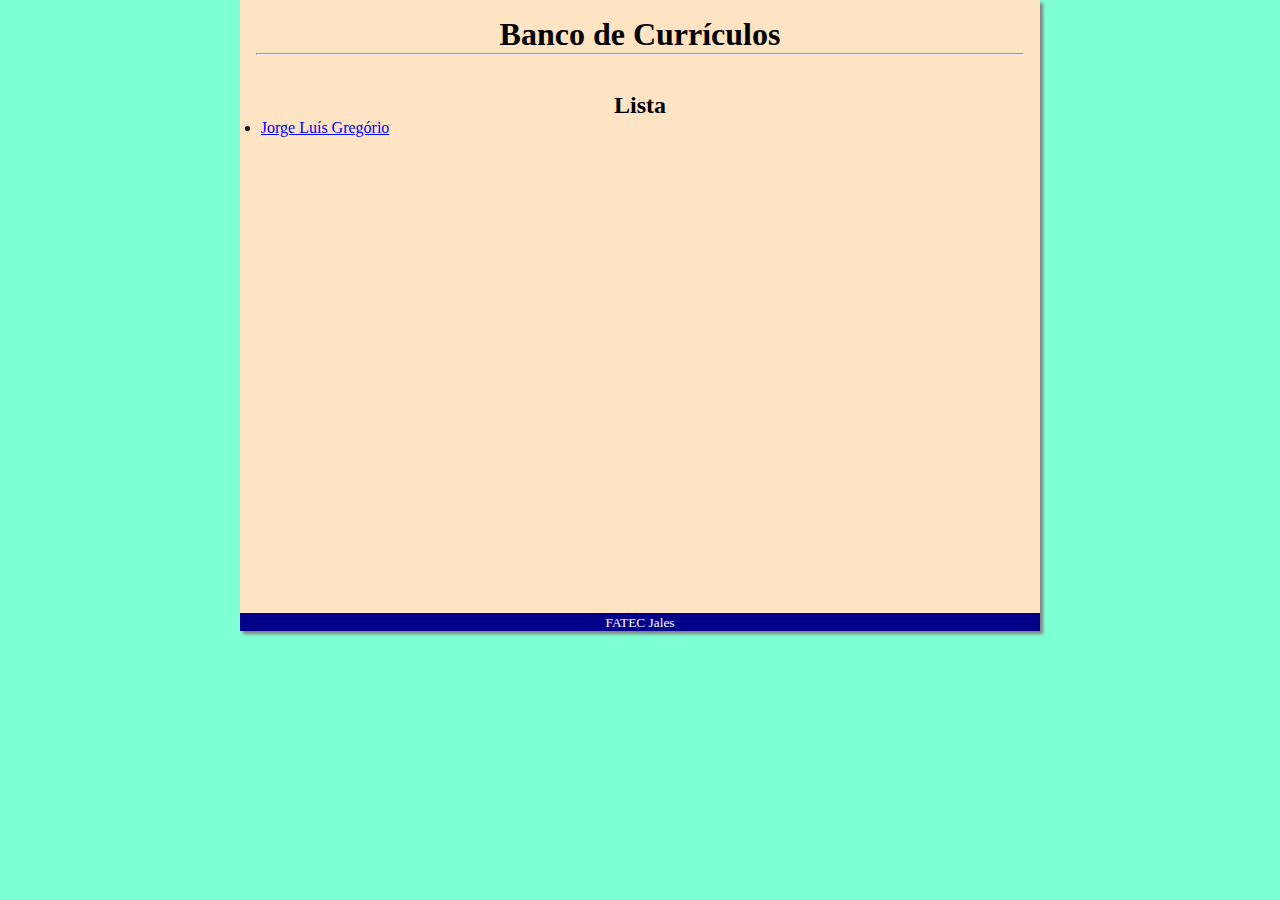
<file: index.html>
<!DOCTYPE html>
<html lang="pt-br">

<head>
    <meta charset="UTF-8">
    <meta name="viewport" content="width=device-width, initial-scale=1.0">
    <title>Banco de Currículos</title>
    <link rel="stylesheet" href="style.css">
</head>

<body class="bg-secondary">

    <div class="container">
        <header class="padding-md text-center">
            <h1>Banco de Currículos</h1>
            <hr>
        </header>
        <main style="min-height:500px;" class="padding-lg">
            <h2 class="text-center">Lista</h2>
            <ul>
                <li><a href="curriculos/jorge/index.html">Jorge Luís Gregório</a></li>
            </ul>
        </main>
        <footer class="text-center text-white bg-primary">
            <small>FATEC Jales</small>
        </footer>
    </div>
</body>

</html>
</file>
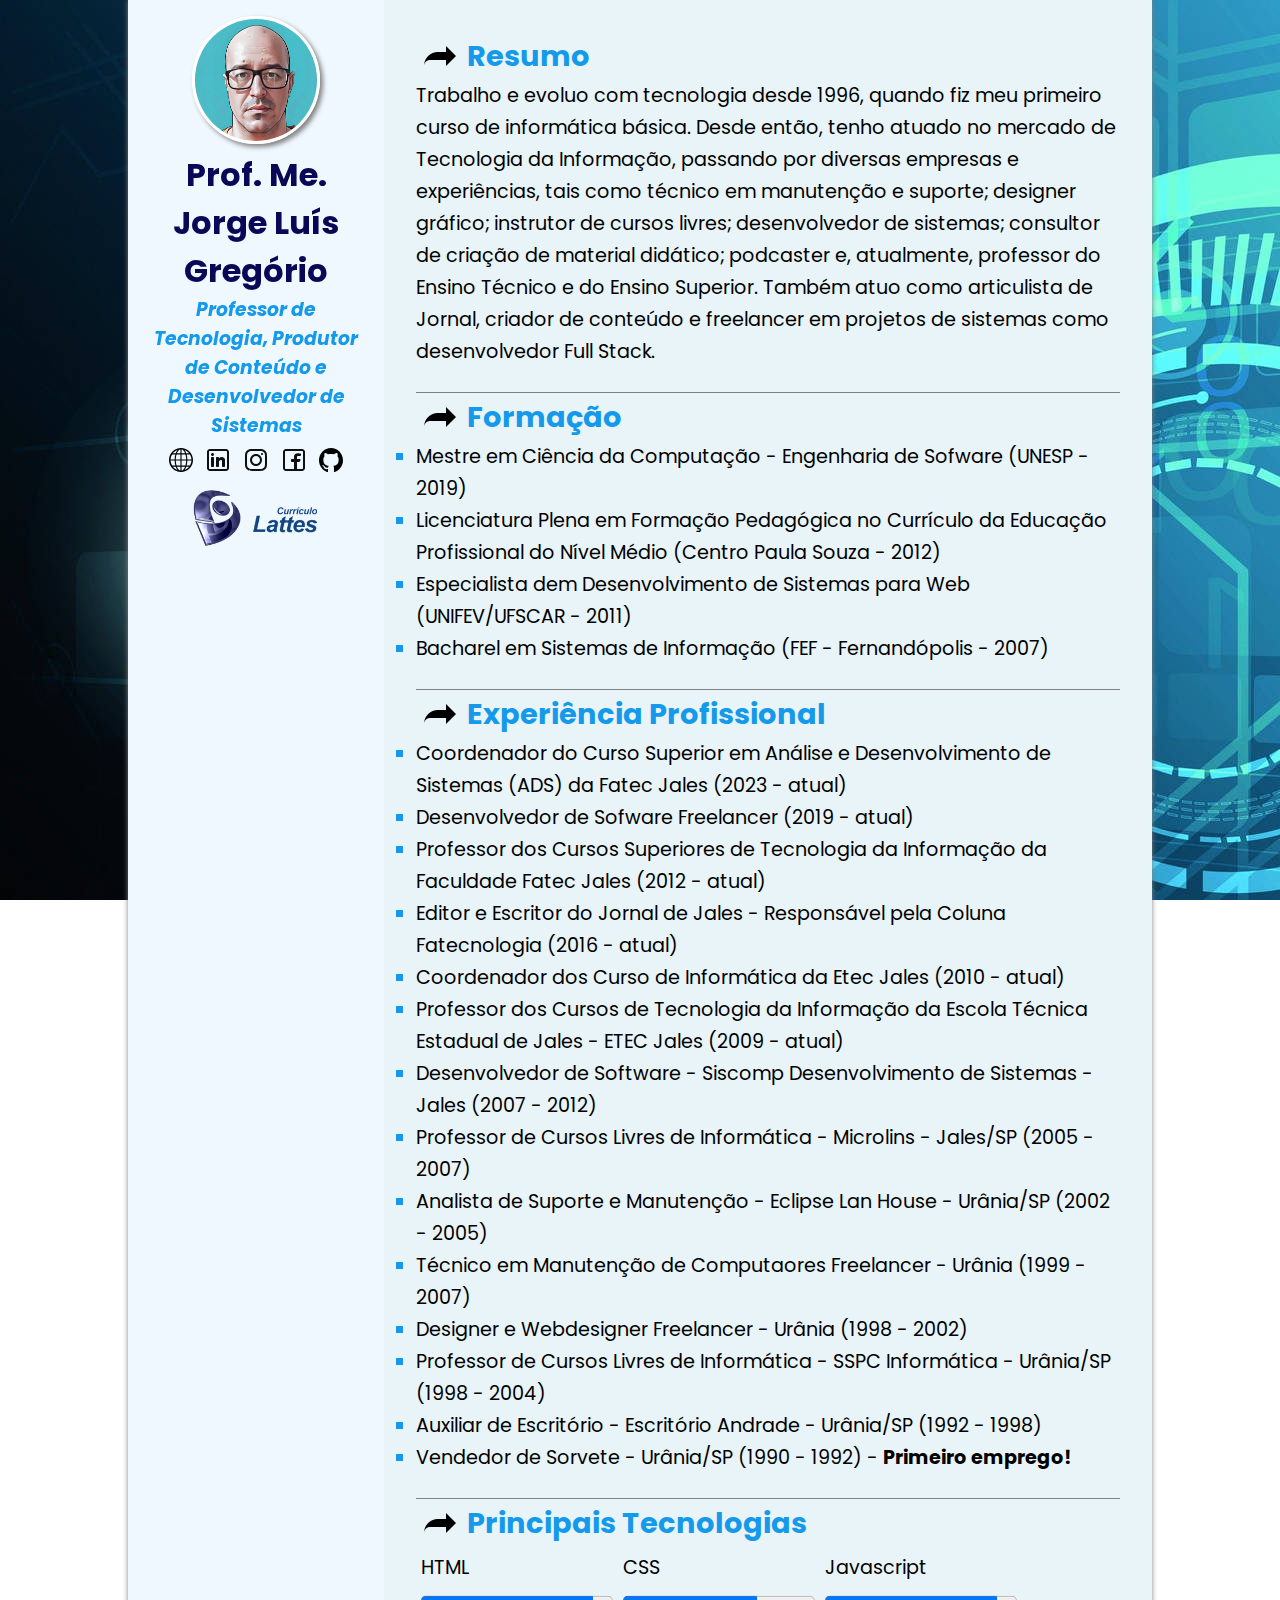
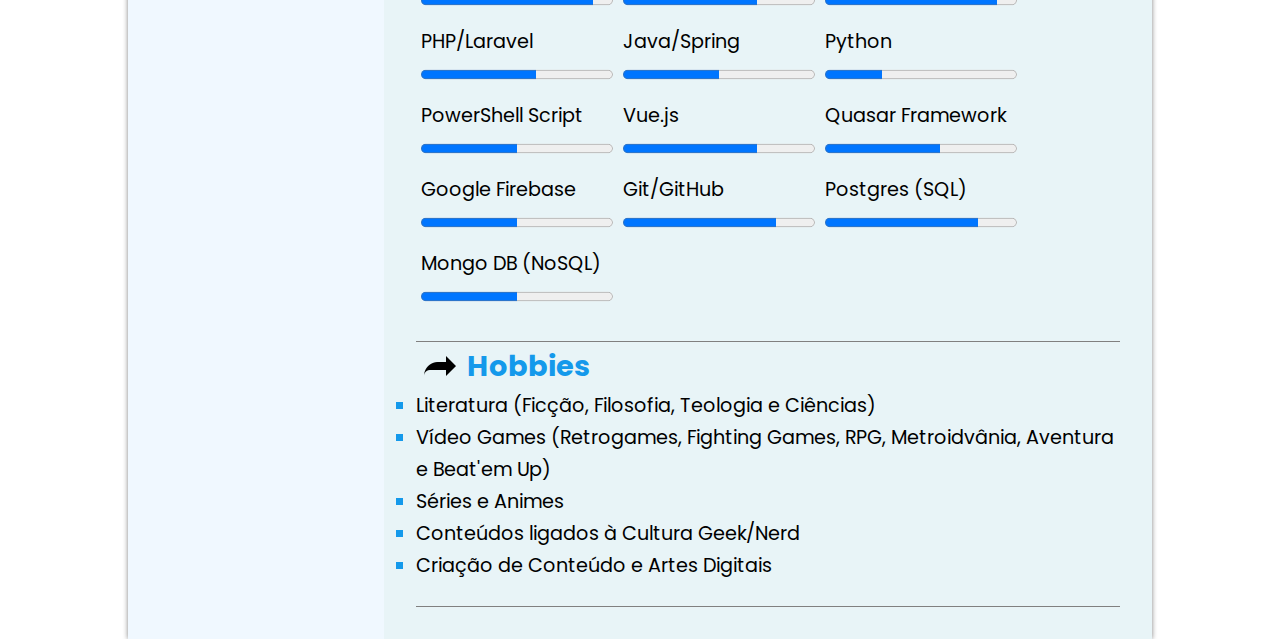
<file: curriculos/jorge/index.html>
<!DOCTYPE html>
<html lang="pt-br">
  <head>
    <meta charset="UTF-8" />
    <meta name="viewport" content="width=device-width, initial-scale=1.0" />
    <title>Currículo Prof. Jorge</title>
    <link rel="stylesheet" href="style.css" />
  </head>
  <body>
    <div id="social">
      <p>Prof. Me. Jorge Luís Gregório</p>
      <a href="https://www.jlgregorio.com.br" target="_blank"
        ><img src="icons/site.svg"
      /></a>
      <a href="https://www.linkedin.com/in/jlgregorio"
        ><img src="icons/linkedin.svg"
      /></a>
      <a href="https://www.instagram.com/prof.jlgregorio" target="_blank"
        ><img src="icons/instagram.svg"
      /></a>
      <a href="https://www.facebook.com/prof.jlgregorio" target="_blank"
        ><img src="icons/facebook.svg"
      /></a>
      <a href="https://github.com/prof-jlgregorio" target="_blank"
        ><img src="icons/github.svg"
      /></a>

        <a href="http://lattes.cnpq.br/3776799279256689" target="_blank">
          <img style="width: 52px;" src="icons/icon-curriculo-lattes.png" alt="">
        </a>

    </div>
    <div id="container">
      <header id="contact">
        <div id="basic-info">
          <img id="photo" src="img/prof_jorge.jpg" alt="" />
          <h1>Prof. Me. Jorge Luís Gregório</h1>
          <h3>
            Professor de Tecnologia, Produtor de Conteúdo e Desenvolvedor de
            Sistemas
          </h3>
          <div id="contact-social">
            <a href="https://www.jlgregorio.com.br" target="_blank"
              ><img src="icons/site.svg"
            /></a>
            <a href="https://www.linkedin.com/in/jlgregorio"
              ><img src="icons/linkedin.svg"
            /></a>
            <a href="https://www.instagram.com/prof.jlgregorio" target="_blank"
              ><img src="icons/instagram.svg"
            /></a>
            <a href="https://www.facebook.com/prof.jlgregorio" target="_blank"
              ><img src="icons/facebook.svg"
            /></a>
            <a href="https://github.com/prof-jlgregorio" target="_blank"
              ><img src="icons/github.svg"
            /></a>
            <div>
            <a href="http://lattes.cnpq.br/3776799279256689" target="_blank">
              <img style="width: 128px;" src="icons/icon-curriculo-lattes.png" alt="">
            </a>
          </div>
          </div>
        </div>
      </header>
      <main id="info">
        <div id="resume">
          <h2  class="arrow">Resumo</h2>
          <p>Trabalho e evoluo com tecnologia desde 1996, quando fiz meu primeiro curso de informática básica. Desde então, tenho atuado no mercado de Tecnologia da Informação, passando por diversas empresas e experiências, tais como técnico em manutenção e suporte; designer gráfico; instrutor de cursos livres; desenvolvedor de sistemas; consultor de criação de material didático; podcaster e, atualmente, professor do Ensino Técnico e do Ensino Superior. Também atuo como articulista de Jornal, criador de conteúdo e freelancer em projetos de sistemas como desenvolvedor Full Stack.</p>
        </div>
        <div id="formation" >
          <h2 class="arrow">Formação</h2>
          <ul>
            <li>
              Mestre em Ciência da Computação - Engenharia de Sofware (UNESP -
              2019)
            </li>
            <li>
              Licenciatura Plena em Formação Pedagógica no Currículo da Educação
              Profissional do Nível Médio (Centro Paula Souza - 2012)
            </li>
            <li>
              Especialista dem Desenvolvimento de Sistemas para Web
              (UNIFEV/UFSCAR - 2011)
            </li>
            <li>
              Bacharel em Sistemas de Informação (FEF - Fernandópolis - 2007)
            </li>
          </ul>
        </div>
        <div id="experience">
          <h2  class="arrow">Experiência Profissional</h2>
          <ul>
            <li>
              Coordenador do Curso Superior em Análise e Desenvolvimento de
              Sistemas (ADS) da Fatec Jales (2023 - atual)
            </li>
            <li>Desenvolvedor de Sofware Freelancer (2019 - atual)</li>
            <li>
              Professor dos Cursos Superiores de Tecnologia da Informação da
              Faculdade Fatec Jales (2012 - atual)
            </li>
            <li>
              Editor e Escritor do Jornal de Jales - Responsável pela Coluna
              Fatecnologia (2016 - atual)
            </li>
            <li>
              Coordenador dos Curso de Informática da Etec Jales (2010 - atual)
            </li>
            <li>
              Professor dos Cursos de Tecnologia da Informação da Escola Técnica
              Estadual de Jales - ETEC Jales (2009 - atual)
            </li>
            <li>
              Desenvolvedor de Software - Siscomp Desenvolvimento de Sistemas -
              Jales (2007 - 2012)
            </li>
            <li>
              Professor de Cursos Livres de Informática - Microlins - Jales/SP
              (2005 - 2007)
            </li>
            <li>
              Analista de Suporte e Manutenção - Eclipse Lan House - Urânia/SP
              (2002 - 2005)
            </li>
            <li>
              Técnico em Manutenção de Computaores Freelancer - Urânia (1999 -
              2007)
            </li>
            <li>Designer e Webdesigner Freelancer - Urânia (1998 - 2002)</li>
            <li>
              Professor de Cursos Livres de Informática - SSPC Informática -
              Urânia/SP (1998 - 2004)
            </li>
            <li>
              Auxiliar de Escritório - Escritório Andrade - Urânia/SP (1992 -
              1998)
            </li>
            <li>
              Vendedor de Sorvete - Urânia/SP (1990 - 1992) -
              <strong>Primeiro emprego!</strong>
            </li>
          </ul>
        </div>
        <div id="technologies">
          <h2  class="arrow">Principais Tecnologias</h2>
          <div class="content">
            <div>
              <p>HTML</p>
              <progress max="10" value="9"></progress>
            </div>
            <div>
              <p>CSS</p>
              <progress max="10" value="7"></progress>
            </div>
            <div>
              <p>Javascript</p>
              <progress max="10" value="9"></progress>
            </div>
            <div>
              <p>PHP/Laravel</p>
              <progress max="10" value="6"></progress>
            </div>
            <div>
              <p>Java/Spring</p>
              <progress max="10" value="5"></progress>
            </div>
            <div>
              <p>Python</p>
              <progress max="10" value="3"></progress>
            </div>
            <div>
              <p>PowerShell Script</p>
              <progress max="10" value="5"></progress>
            </div>
            <div>
              <p>Vue.js</p>
              <progress max="10" value="7"></progress>
            </div>
            <div>
              <p>Quasar Framework</p>
              <progress max="10" value="6"></progress>
            </div>
            <div>
              <p>Google Firebase</p>
              <progress max="10" value="5"></progress>
            </div>
            <div>
              <p>Git/GitHub</p>
              <progress max="10" value="8"></progress>
            </div>
            <div>
              <p>Postgres (SQL)</p>
              <progress max="10" value="8"></progress>
            </div>
            <div>
              <p>Mongo DB (NoSQL)</p>
              <progress max="10" value="5"></progress>
            </div>
          </div>
        </div>
        <div id="hobbies">
          <h2  class="arrow">Hobbies</h2>
          <ul>
            <li>Literatura (Ficção, Filosofia, Teologia e Ciências)</li>
            <li>
              Vídeo Games (Retrogames, Fighting Games, RPG, Metroidvânia,
              Aventura e Beat'em Up)
            </li>
            <li>Séries e Animes</li>
            <li>Conteúdos ligados à Cultura Geek/Nerd</li>
            <li>Criação de Conteúdo e Artes Digitais</li>
          </ul>
        </div>
      </main>
    </div>
  </body>
</html>
</file>
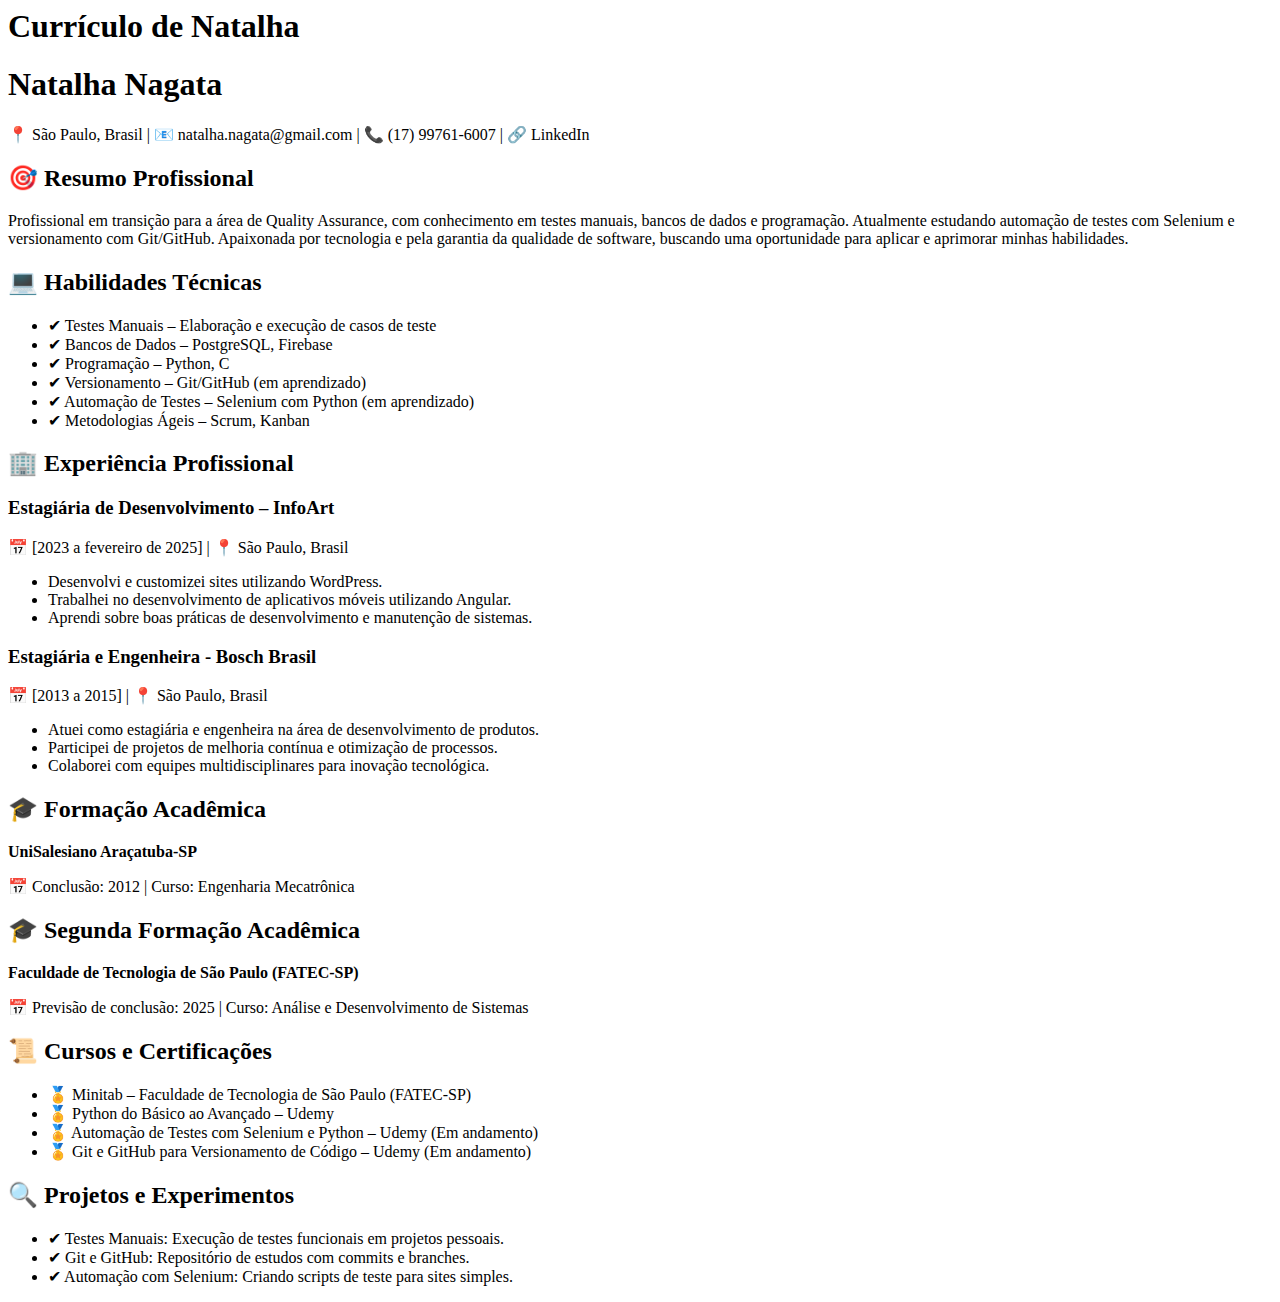
<file: curriculos/natalha/index.html>
<title>Currículo de Natalha</title> 
</head>
<body>
    <header>
        <h1>Currículo de Natalha</h1>
        <h1>Natalha Nagata</h1>
        <p>
            📍 São Paulo, Brasil | 📧 natalha.nagata@gmail.com | 📞 (17) 99761-6007 | 🔗 LinkedIn
        </p>
    </header>
    
    <section id="resumo">
        <h2>🎯 Resumo Profissional</h2>
        <p>
            Profissional em transição para a área de Quality Assurance, com conhecimento em testes manuais, bancos de dados e programação. Atualmente estudando automação de testes com Selenium e versionamento com Git/GitHub. Apaixonada por tecnologia e pela garantia da qualidade de software, buscando uma oportunidade para aplicar e aprimorar minhas habilidades.
        </p>
    </section>
    
    <section id="habilidades">
        <h2>💻 Habilidades Técnicas</h2>
        <ul>
            <li>✔ Testes Manuais – Elaboração e execução de casos de teste</li>
            <li>✔ Bancos de Dados – PostgreSQL, Firebase</li>
            <li>✔ Programação – Python, C</li>
            <li>✔ Versionamento – Git/GitHub (em aprendizado)</li>
            <li>✔ Automação de Testes – Selenium com Python (em aprendizado)</li>
            <li>✔ Metodologias Ágeis – Scrum, Kanban</li>
        </ul>
    </section>
    
    <section id="experiencia">
        <h2>🏢 Experiência Profissional</h2>
        <h3>Estagiária de Desenvolvimento – InfoArt</h3>
        <p>📅 [2023 a fevereiro de 2025] | 📍 São Paulo, Brasil</p>
        <ul>
            <li>Desenvolvi e customizei sites utilizando WordPress.</li>
            <li>Trabalhei no desenvolvimento de aplicativos móveis utilizando Angular.</li>
            <li>Aprendi sobre boas práticas de desenvolvimento e manutenção de sistemas.</li>
        </ul>
        
        <h3>Estagiária e Engenheira - Bosch Brasil</h3>
        <p>📅 [2013 a 2015] | 📍 São Paulo, Brasil</p>
        <ul>
            <li>Atuei como estagiária e engenheira na área de desenvolvimento de produtos.</li>
            <li>Participei de projetos de melhoria contínua e otimização de processos.</li>
            <li>Colaborei com equipes multidisciplinares para inovação tecnológica.</li>
        </ul>
    </section>
    
    <section id="formacao">
        <h2>🎓 Formação Acadêmica</h2>
        <p><strong>UniSalesiano Araçatuba-SP</strong></p>
        <p>📅 Conclusão: 2012 | Curso: Engenharia Mecatrônica</p>
        <h2>🎓 Segunda Formação Acadêmica</h2>
        <p><strong>Faculdade de Tecnologia de São Paulo (FATEC-SP)</strong></p>
        <p>📅 Previsão de conclusão: 2025 | Curso: Análise e Desenvolvimento de Sistemas</p>
    </section>
    
    <section id="cursos">
        <h2>📜 Cursos e Certificações</h2>
        <ul>
            <li>🏅 Minitab – Faculdade de Tecnologia de São Paulo (FATEC-SP)</li>
            <li>🏅 Python do Básico ao Avançado – Udemy</li>
            <li>🏅 Automação de Testes com Selenium e Python – Udemy (Em andamento)</li>
            <li>🏅 Git e GitHub para Versionamento de Código – Udemy (Em andamento)</li>
        </ul>
    </section>
    
    <section id="projetos">
        <h2>🔍 Projetos e Experimentos</h2>
        <ul>
            <li>✔ Testes Manuais: Execução de testes funcionais em projetos pessoais.</li>
            <li>✔ Git e GitHub: Repositório de estudos com commits e branches.</li>
            <li>✔ Automação com Selenium: Criando scripts de teste para sites simples.</li>
        </ul>
    </section>
</body>
</html>
</file>
<file: style.css>
*{
    padding: 0;
    margin: 0;
}

.container {
    margin: 0 auto;
    background-color: bisque;
    width: 800px;
    box-shadow: 3px 3px 3px gray;

}

.margin-sm{
    margin: 0.5rem;
}

.margin-md{
    margin: 1rem;
}

.margin-lg{
    margin: 1.3rem;
}

.text-center {
    text-align: center;
}

.padding-sm{
    padding: 1rem;
}

.padding-md{
    padding: 1rem;
}

.padding-lg{
    padding: 1.3rem;
}

.text-center {
    text-align: center;
}

.text-white{
    color: white;
}

.bg-primary{
    background-color: darkblue;
}

.bg-secondary{
    background-color: aquamarine;
}
</file>
<file: curriculos/jorge/style.css>
/* importar fonte Poppins do Google Fonts */
@import url('https://fonts.googleapis.com/css2?family=Poppins&display=swap');

/* CSS reset - definindo valores iniciais */
* {
    margin: 0;
    padding: 0;
    font-family: 'Poppins', sans-serif;
    box-sizing: border-box;
}


#contact {
    text-align: center;
    background-color: aliceblue;
    padding: 1rem;
    box-shadow: 0 3px 7px gray;
}

#contact h1 {
    font-weight: bolder;
    color: rgb(8, 8, 86);
}

#contact h3 {
    font-style: italic;
    color: rgb(20, 153, 235);
}

#photo {
    width: 128px;
    border-radius: 70%;
    border: medium white solid;
    box-shadow: 3px 3px 5px gray;
}


#social,
#contact-social {
    padding: 0.2rem;
    text-align: center;
    display: block;
}

#social {
    background-color: aqua;
    box-shadow: 0 3px 5px gray;
    position: sticky;
    top: 0;
}

#contact-social {
    display: none;
}

#social img,
#contact-social img {
    width: 24px;
    margin: 0.3rem;
}


#info {
    padding: 2rem;
}

#info ul {
    list-style-type: square;
}

#info  {
    line-height: 2rem;
}

#info li::marker {
    color: rgb(20, 153, 235);
}

#resume,
#formation,
#experience,
#hobbies,
#technologies {
    border-bottom: solid gray thin;
    padding-bottom: 1.5rem;
}

/* coloca um conteúdo antes do elemento, nesse caso um ícone em formato png */
.arrow::before {
    content: url("icons/arrow.png");
    float: left;
    /* flutua o ícone à esquerda do conteúdo */
    margin-right: 0.7rem;
}



#info h2 {
    font-weight: bolder;
    color: rgb(20, 153, 235);
    margin: 0.5rem;
}

@media screen and (min-width: 540px) {

    .content {
        display: flex;
        flex-wrap: wrap;
        justify-content: space-between;
    }

    .content > div {
        margin: 5px;
    }

}

@media screen and (min-width: 1021px) {
    
    body{
        background: url("img/background.jpg");
        background-attachment: fixed;
    }

    #info{
        font-size: 1.2rem;
    }
    
    #container {
        width: 80%;
        display: grid;
        grid-template-columns: 3fr 9fr;
        margin: 0 auto;
        background-color: rgb(232, 244, 247);
        box-shadow: 0 0 5px gray;
    }

    #contact {
        box-shadow: none;
    }

    #basic-info {
        position: sticky;
        top: 1rem;
    }

    #social {
        display: none;
    }

    #contact-social {
        display: block;
    }

    .content {
        justify-content: start;
    }


}

@media print {

    .content {
        display: flex;
        flex-wrap: wrap;
        justify-content: space-between;
    }

    .content > div {
        margin: 5px;
    }

    #contact-social,
    #social {
        display: none;
    }

    #contact {
        box-shadow: none;
        border-bottom: gray dashed thin;
    }
}
</file>
